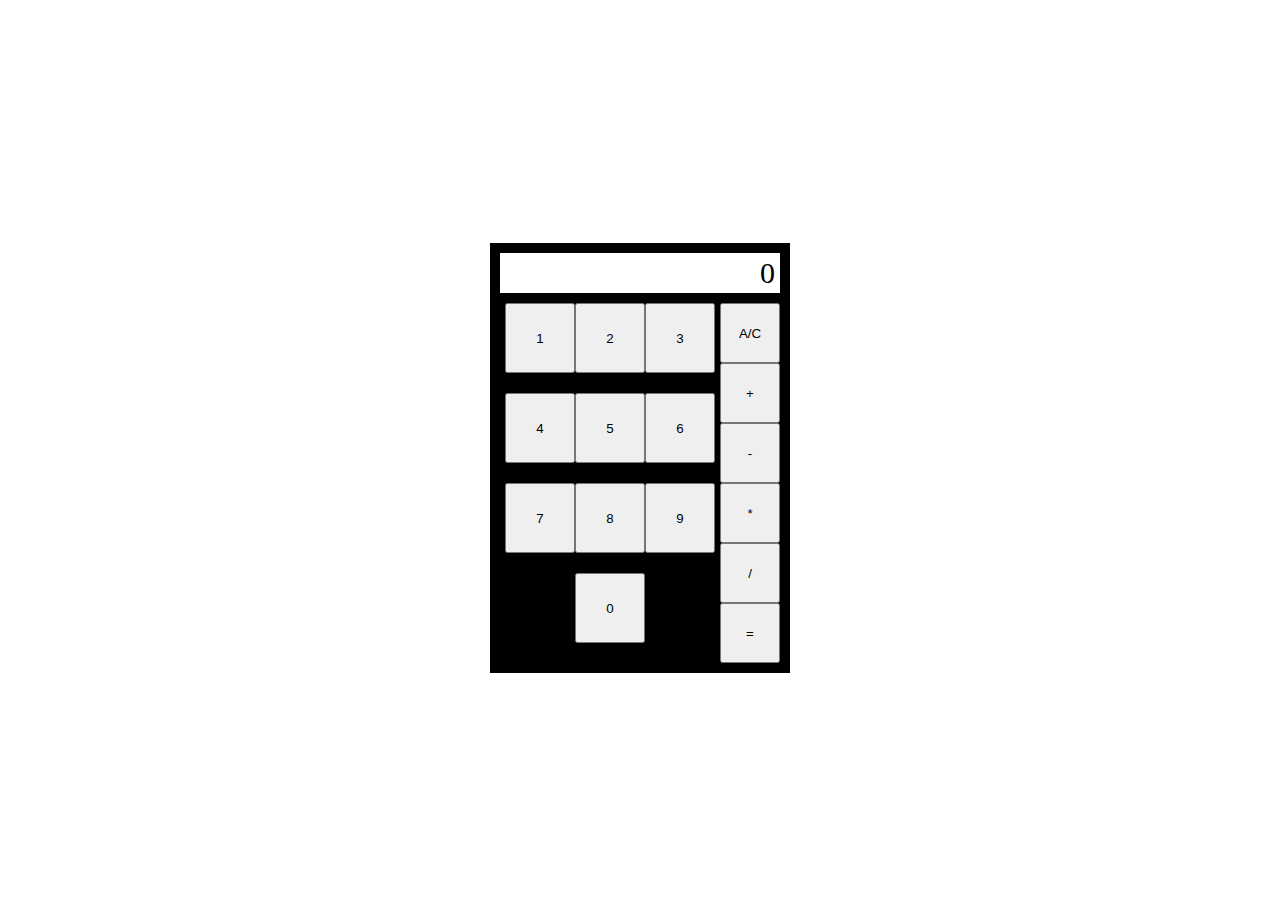
<file: calculator/index.html>
<!DOCTYPE html>
<html lang="en">
<head>
    <meta charset="UTF-8">
    <meta name="viewport" content="width=device-width, initial-scale=1.0">
    <title>Document</title>
    <link rel="stylesheet" href="style.css">
</head>
<body>
    <div class="container__calc">
        <div class="display"></div>
        <div class="container__buttons">
            <div class="container__numbers">
                <button class="button__number">1</button>
                <button class="button__number">2</button>
                <button class="button__number">3</button>
                <button class="button__number">4</button>
                <button class="button__number">5</button>
                <button class="button__number">6</button>
                <button class="button__number">7</button>
                <button class="button__number">8</button>
                <button class="button__number">9</button>
                <button class="button__number">0</button>
            </div>
            <div class="container__operators">
                <button class="button__operator">A/C</button>
                <button class="button__operator">+</button>
                <button class="button__operator">-</button>
                <button class="button__operator">*</button>
                <button class="button__operator">/</button>
                <button class="button__operator">=</button>
            </div>
        </div>
    </div>
    <script src="app.js"></script>
</body>
</html>
</file>
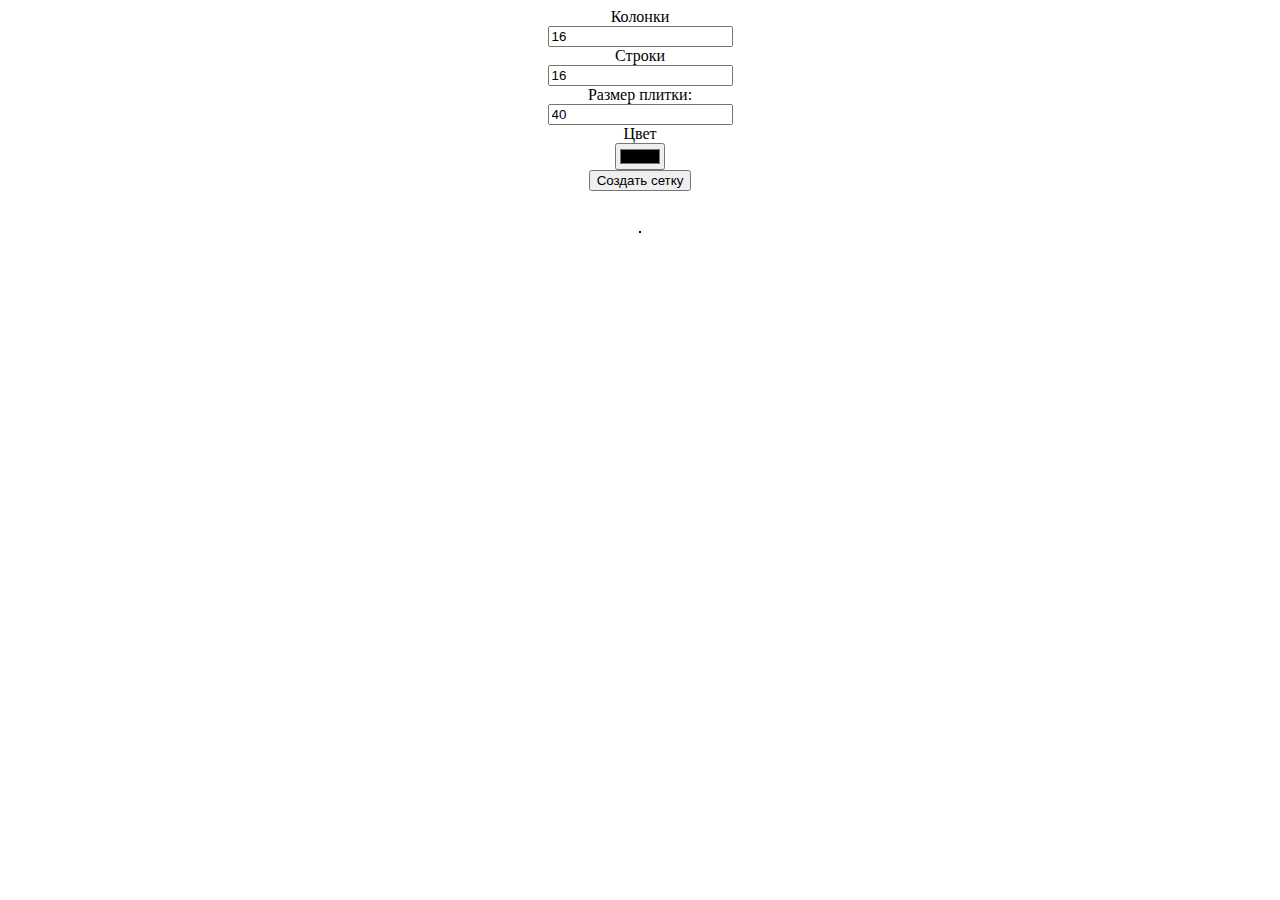
<file: Etch-a-Sketch/index.html>
<!DOCTYPE html>
<html lang="en">
<head>
    <meta charset="UTF-8">
    <meta name="viewport" content="width=device-width, initial-scale=1.0">
    <title>Document</title>
    <link rel="stylesheet" href="style.css">
</head>
<body>
    <label for="colomns">Колонки</label>
    <input id="colomns" type="number" value="16">
    
    <label for="rows">Строки</label>
    <input id="rows" type="number" value="16">
    
    <label for="size">Размер плитки:</label>
    <input id="size" type="number" value="40">

    <label for="color">Цвет</label>
    <input id="color" type="color">

    <button id="btn">Создать сетку</button>
    
    
    <div class="container__map"></div>

    <script src="app.js"></script>
</body>
</html>
</file>
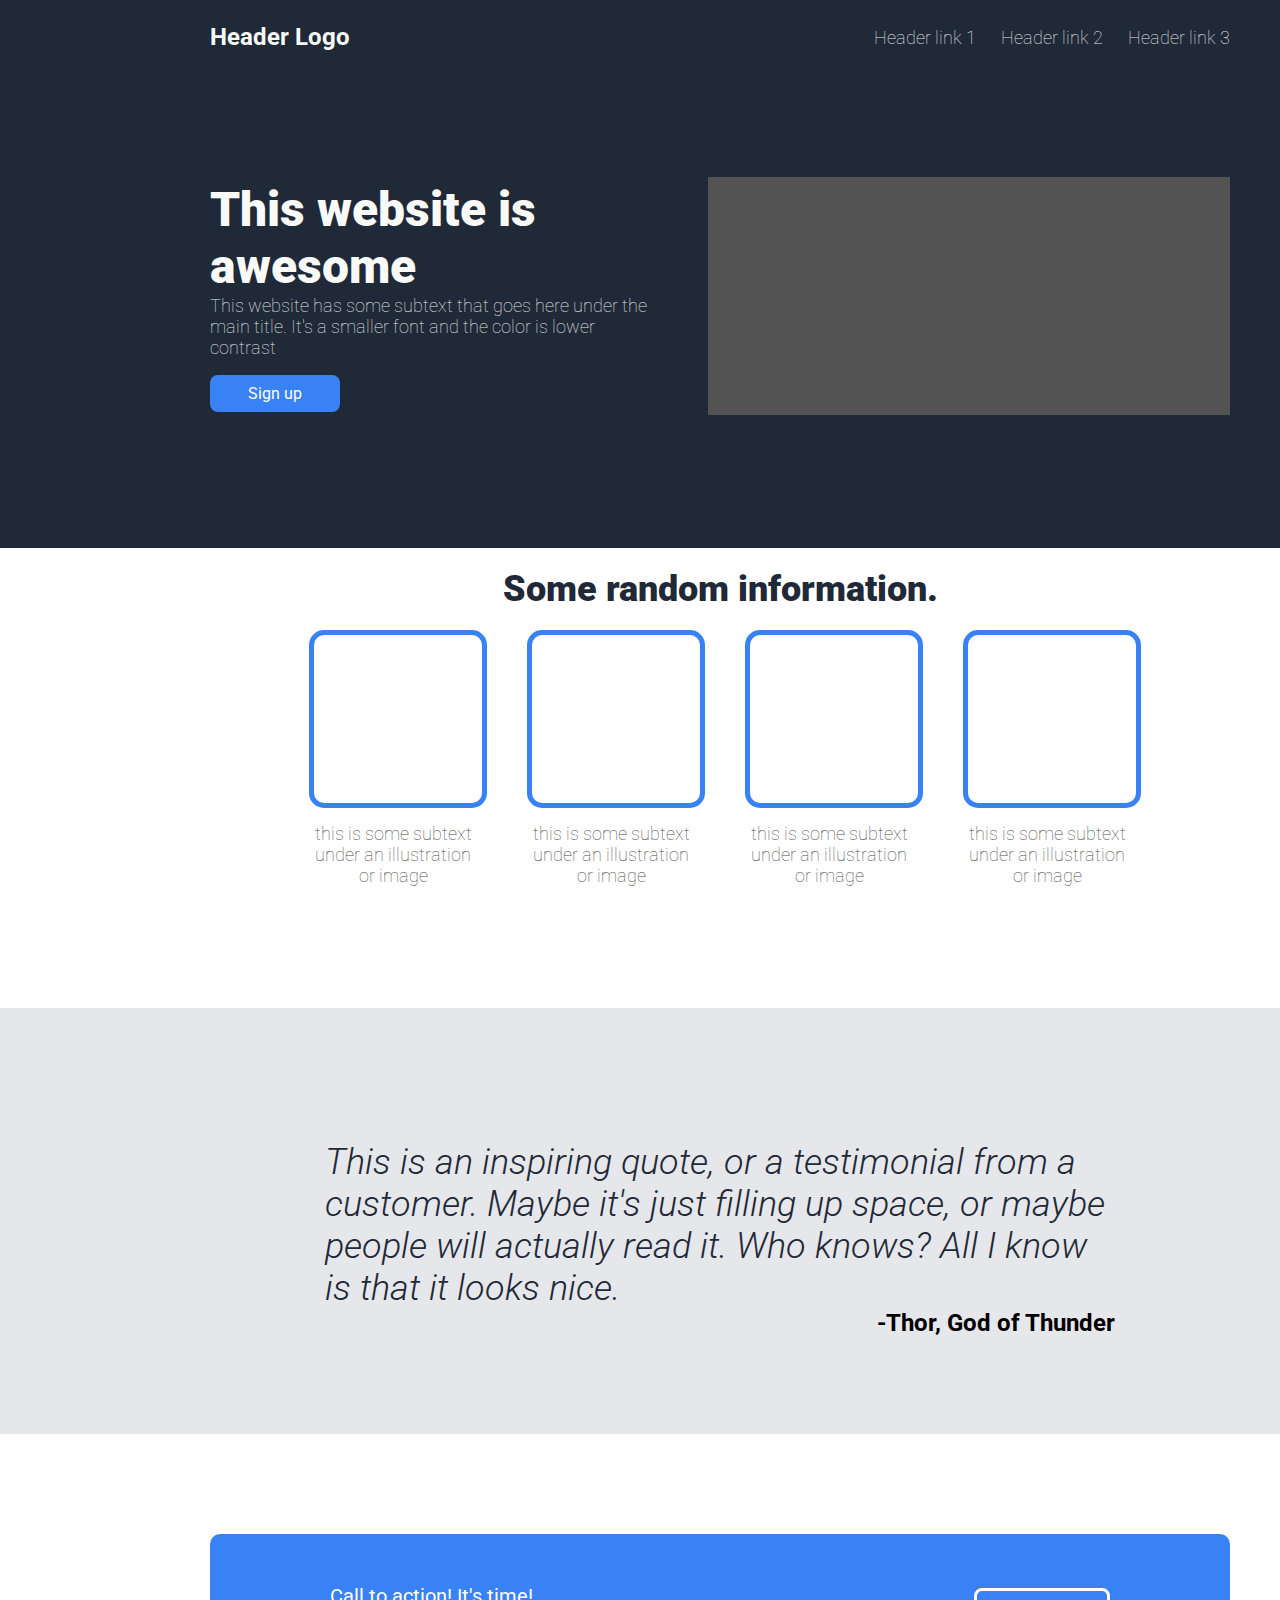
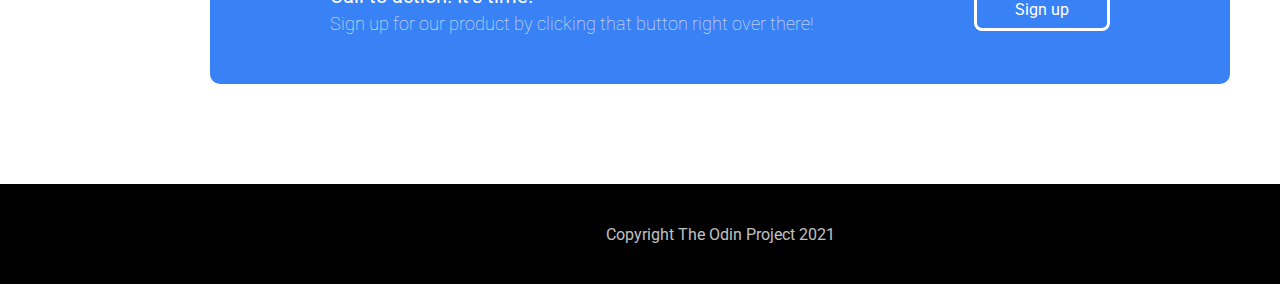
<file: flexbox/index.html>
<!DOCTYPE html>
<html lang="en">
<head>
    <meta charset="UTF-8">
    <meta name="viewport" content="width=device-width, initial-scale=1.0">
    <title>Document</title>
    <link rel="stylesheet" href="style.css">

    <link rel="preconnect" href="https://fonts.googleapis.com">
    <link rel="preconnect" href="https://fonts.gstatic.com" crossorigin>
    <link href="https://fonts.googleapis.com/css2?family=Roboto:ital,wght@0,100;0,300;0,400;0,500;0,700;0,900;1,100;1,300;1,400;1,500;1,700;1,900&display=swap" rel="stylesheet">
</head>
<body>
    <div class="wrapper">
            <header class="header">
                <div class="wrapper__container">
                    <div class="block__header">
                        <div class="block__logo">Header Logo</div>
                        <div class="block__menu">
                            <div class="links">Header link 1</div>
                            <div class="links">Header link 2</div>
                            <div class="links">Header link 3</div>
                        </div>
                    </div>
                    <div class="block__headerContent">
                        <div class="block__description">
                            <div class="block__descriptionTitle">This website is awesome</div>
                            <div class="block__descriptionSubtitle">This website has some subtext that goes here under the main title. It's a smaller font and the color is lower <br>contrast</div>
                            <div class="button">Sign up</div>
                        </div>
                        <div class="block__pic"></div>
                    </div>
                </div>
            </header>
            <div class="block__information">
                <div class="wrapper__container">
                    <div class="information__title">Some random information.</div>
                    <div class="boxs__information">
                        <div class="box__items">
                            <div class="box"></div>
                            <div class="box__subtitle">this is some subtext under an illustration or image</div>
                        </div>
                        <div class="box__items">
                            <div class="box"></div>
                            <div class="box__subtitle">this is some subtext under an illustration or image</div>
                        </div>
                        <div class="box__items">
                            <div class="box"></div>
                            <div class="box__subtitle">this is some subtext under an illustration or image</div>
                        </div>
                        <div class="box__items">
                            <div class="box"></div>
                            <div class="box__subtitle">this is some subtext under an illustration or image</div>
                        </div>
                    </div>
                </div>
            </div>
            <div class="block__quote">
                <div class="wrapper__container">
                    <div class="wrapper__quote">
                        <div class="quote__bigtext">This is an inspiring quote, or a testimonial from a customer. Maybe it's just filling up space, or maybe people will actually read it. Who knows? All I know is that it looks nice.</div>
                        <div class="quote__smalltext">-Thor, God of Thunder</div>
                    </div>
                </div>
            </div>
            <div class="block__action">
                <div class="wrapper__container">
                    <div class="wrapper__action">
                        <div class="action__text">
                            <div class="action__title">Call to action! It's time!</div>
                            <div class="action__subtitle">Sign up for our product by clicking that button right over there!</div>
                        </div>
                        <div class="button action">Sign up</div>
                    </div>
                </div>
            </div>
            <footer>
                <div class="footer__text">Copyright The Odin Project 2021</div>
            </footer>
    </div>
</body>
</html>
</file>
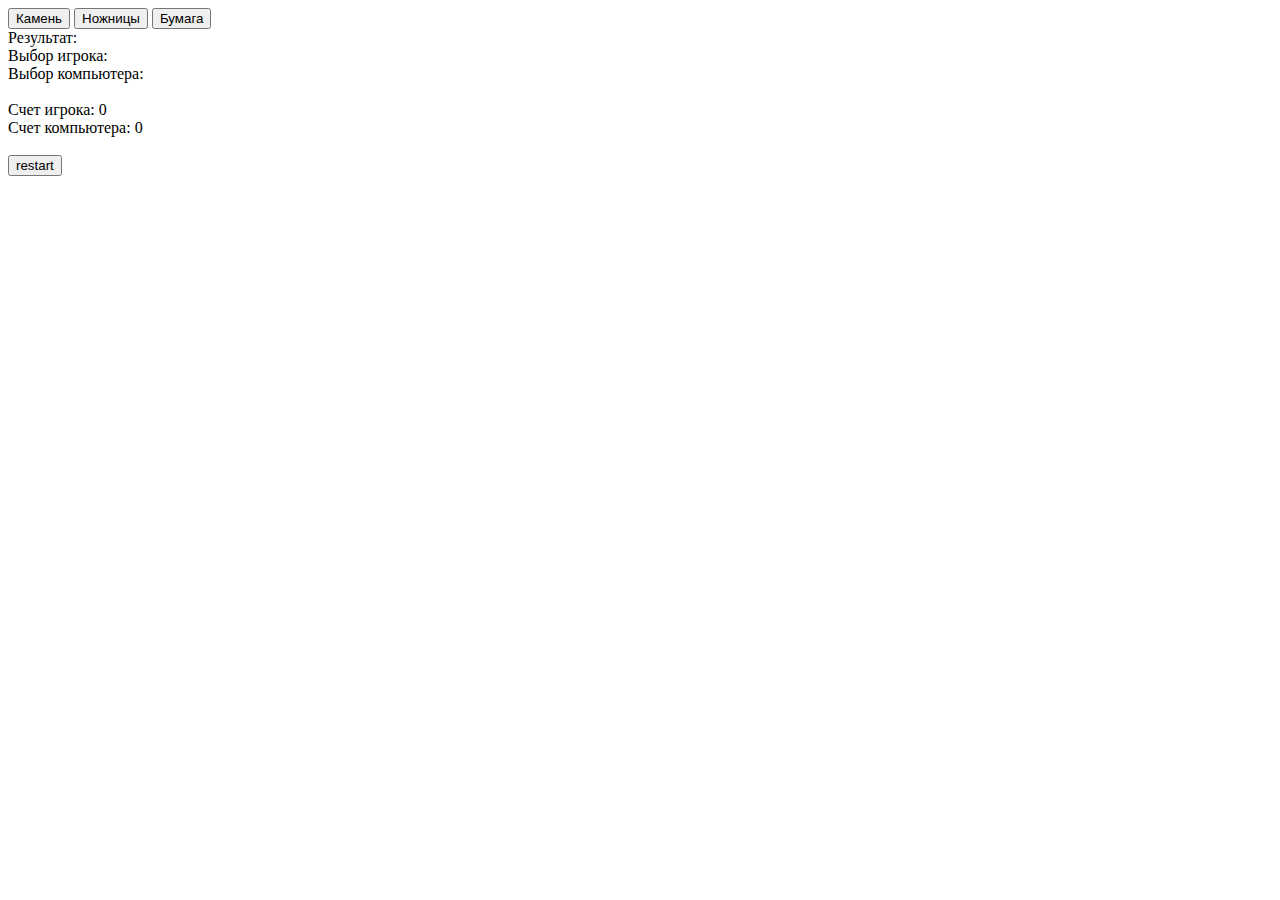
<file: Game — Rock, Scissors, Paper /index.html>
<!DOCTYPE html>
<html lang="en">
<head>
    <meta charset="UTF-8">
    <meta name="viewport" content="width=device-width, initial-scale=1.0">
    <title>Document</title>
</head>
<body>
    <button class="rock">Камень</button>
    <button class="scissors">Ножницы</button>
    <button class="paper">Бумага</button>

    <br>
    <div class="result">Результат:</div>
    <div class="choosePlayer">Выбор игрока:</div>
    <div class="chooseComputer">Выбор компьютера:</div>
    <br>
    <div class="scoreHuman">Счет игрока: 0</div>
    <div class="scoreComp">Счет компьютера: 0</div>
    <br>
    <button class="restart">restart</button>
    
    <script src="app.js"></script>
</body>
</html>
</file>
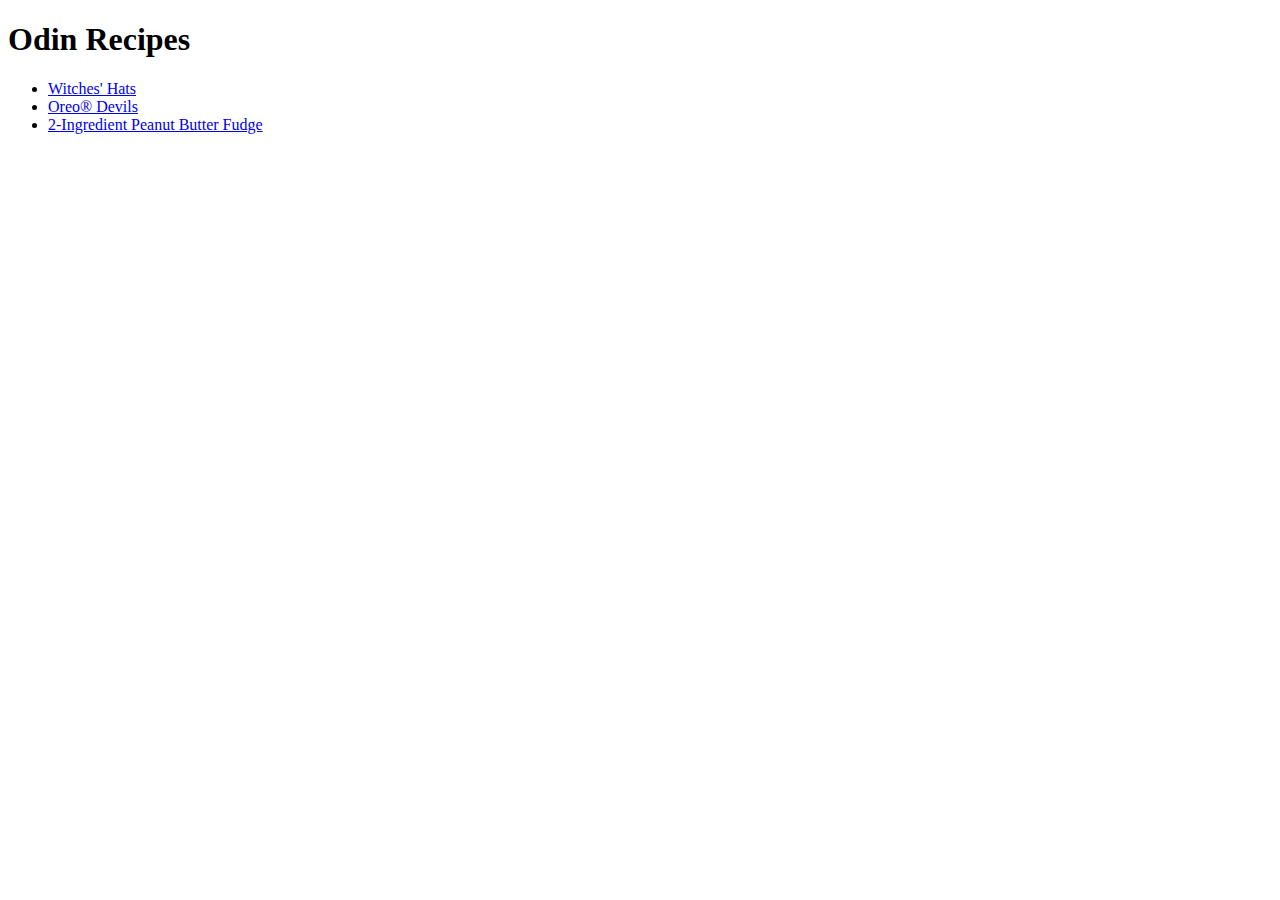
<file: odin-recipes/index.html>
<!DOCTYPE html>
<html lang="en">
<head>
    <meta charset="UTF-8">
    <meta name="viewport" content="width=device-width, initial-scale=1.0">
    <title>Document</title>
</head>
<body>
    <h1>Odin Recipes</h1>
    <ul>
        <li><a href="recipes/Witches_Hats.html">Witches' Hats</a></li>
        <li><a href="recipes/Oreo_Devils.html">Oreo® Devils</a></li>
        <li><a href="recipes/2-Ingredient_Peanu_Butter_Fudge.html">2-Ingredient Peanut Butter Fudge</a></li>
    </ul>
</body>
</html>
</file>
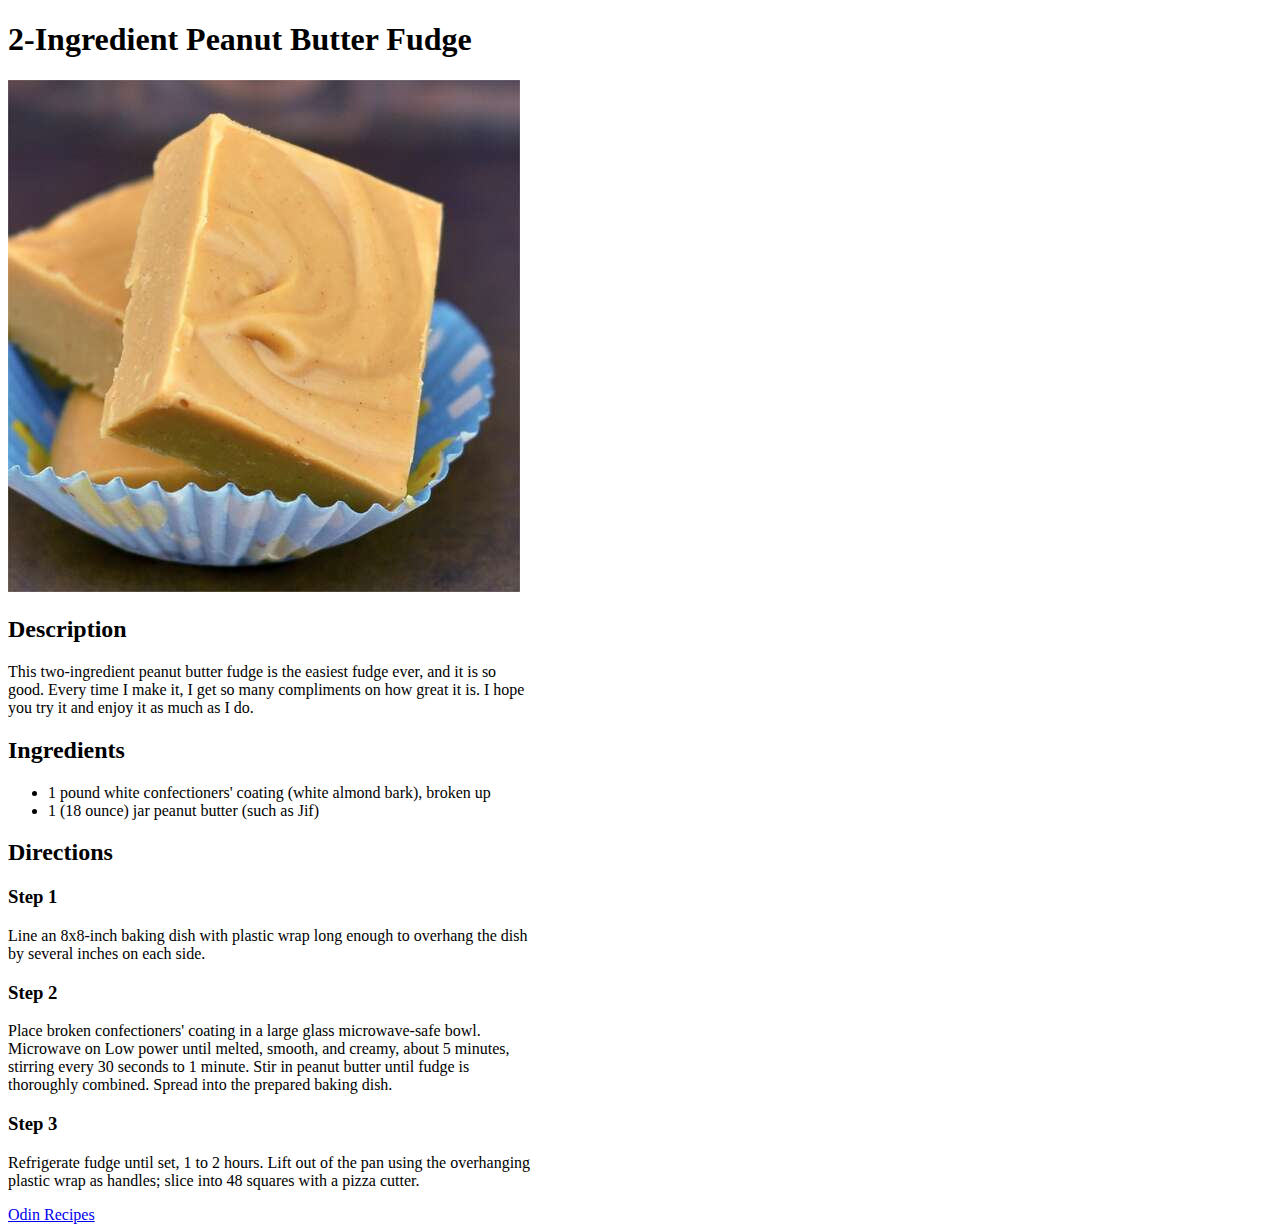
<file: odin-recipes/recipes/2-Ingredient_Peanu_Butter_Fudge.html>
<!DOCTYPE html>
<html lang="en">
<head>
    <meta charset="UTF-8">
    <meta name="viewport" content="width=device-width, initial-scale=1.0">
    <title>Document</title>
</head>
<body>
    <h1>2-Ingredient Peanut Butter Fudge</h1>
    <img src="../img/2-Ingredient_Peanut_Butter_Fudge.jpeg" alt="">
    <h2>Description</h2>
    <p>This two-ingredient peanut butter fudge is the easiest fudge ever, and it is so <br>
         good. Every time I make it, I get so many compliments on how great it is. I hope <br>
          you try it and enjoy it as much as I do.</p>
    <h2>Ingredients</h2>
    <ul>
        <li>1 pound white confectioners' coating (white almond bark), broken up</li>
        <li>1 (18 ounce) jar peanut butter (such as Jif)</li>
    </ul>
    <h2>Directions</h2>
    <h3>Step 1</h3>
    <p>Line an 8x8-inch baking dish with plastic wrap long enough to overhang the dish <br>
        by several inches on each side.</p>
    <h3>Step 2</h3>
    <p>Place broken confectioners' coating in a large glass microwave-safe bowl. <br>
        Microwave on Low power until melted, smooth, and creamy, about 5 minutes, <br>
         stirring every 30 seconds to 1 minute. Stir in peanut butter until fudge is <br>
         thoroughly combined. Spread into the prepared baking dish.</p>
    <h3>Step 3</h3>
    <p>Refrigerate fudge until set, 1 to 2 hours. Lift out of the pan using the overhanging <br>
         plastic wrap as handles; slice into 48 squares with a pizza cutter.</p>

    <a href="../index.html">Odin Recipes</a>
</body>
</html>
</file>
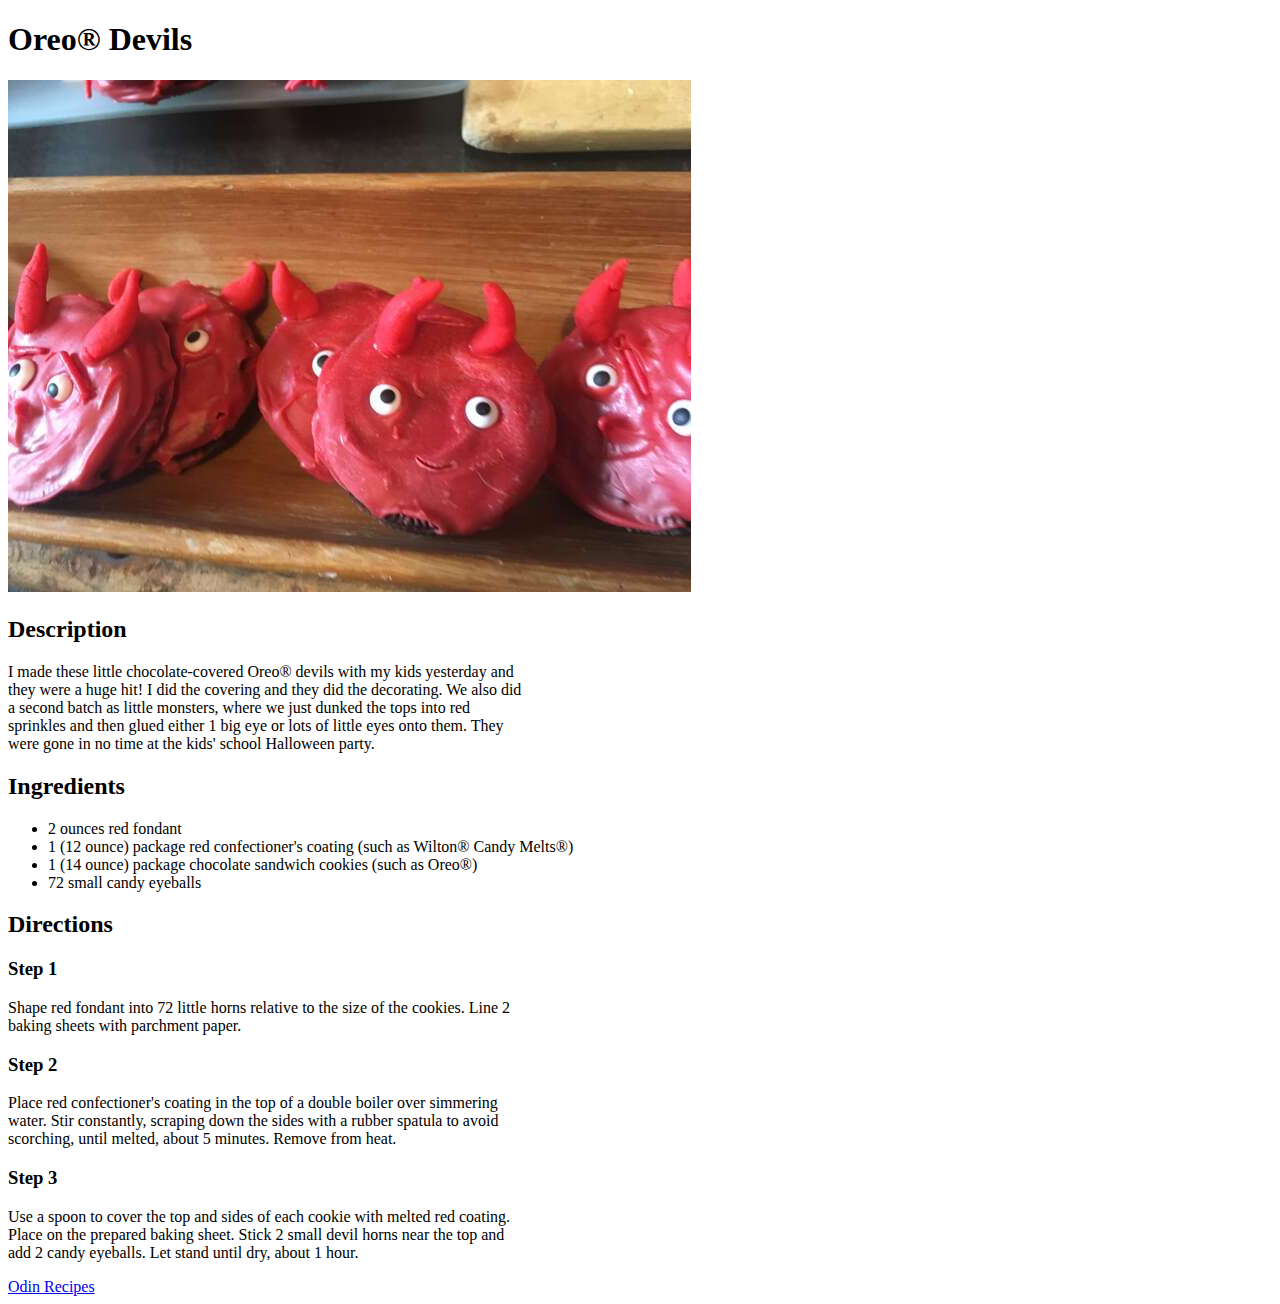
<file: odin-recipes/recipes/Oreo_Devils.html>
<!DOCTYPE html>
<html lang="en">
<head>
    <meta charset="UTF-8">
    <meta name="viewport" content="width=device-width, initial-scale=1.0">
    <title>Document</title>
</head>
<body>
    <h1>Oreo® Devils</h1>
    <img src="../img/Oreo_Devils.jpeg" alt="">
    <h2>Description</h2>
    <p>I made these little chocolate-covered Oreo® devils with my kids yesterday and <br>
        they were a huge hit! I did the covering and they did the decorating. We also did <br>
        a second batch as little monsters, where we just dunked the tops into red <br>
        sprinkles and then glued either 1 big eye or lots of little eyes onto them. They <br>
        were gone in no time at the kids' school Halloween party.</p>
    <h2>Ingredients</h2>
    <ul>
        <li>2 ounces red fondant</li>
        <li>1 (12 ounce) package red confectioner's coating (such as Wilton® Candy Melts®)</li>
        <li>1 (14 ounce) package chocolate sandwich cookies (such as Oreo®)</li>
        <li>72 small candy eyeballs</li>
    </ul>
    <h2>Directions</h2>
    <h3>Step 1</h3>
    <p>Shape red fondant into 72 little horns relative to the size of the cookies. Line 2 <br>
        baking sheets with parchment paper.</p>
    <h3>Step 2</h3>
    <p>Place red confectioner's coating in the top of a double boiler over simmering <br>
        water. Stir constantly, scraping down the sides with a rubber spatula to avoid <br>
        scorching, until melted, about 5 minutes. Remove from heat.</p>
    <h3>Step 3</h3>
    <p>Use a spoon to cover the top and sides of each cookie with melted red coating. <br>
         Place on the prepared baking sheet. Stick 2 small devil horns near the top and <br>
          add 2 candy eyeballs. Let stand until dry, about 1 hour.</p>
    <a href="../index.html">Odin Recipes</a>
</body>
</html>
</file>
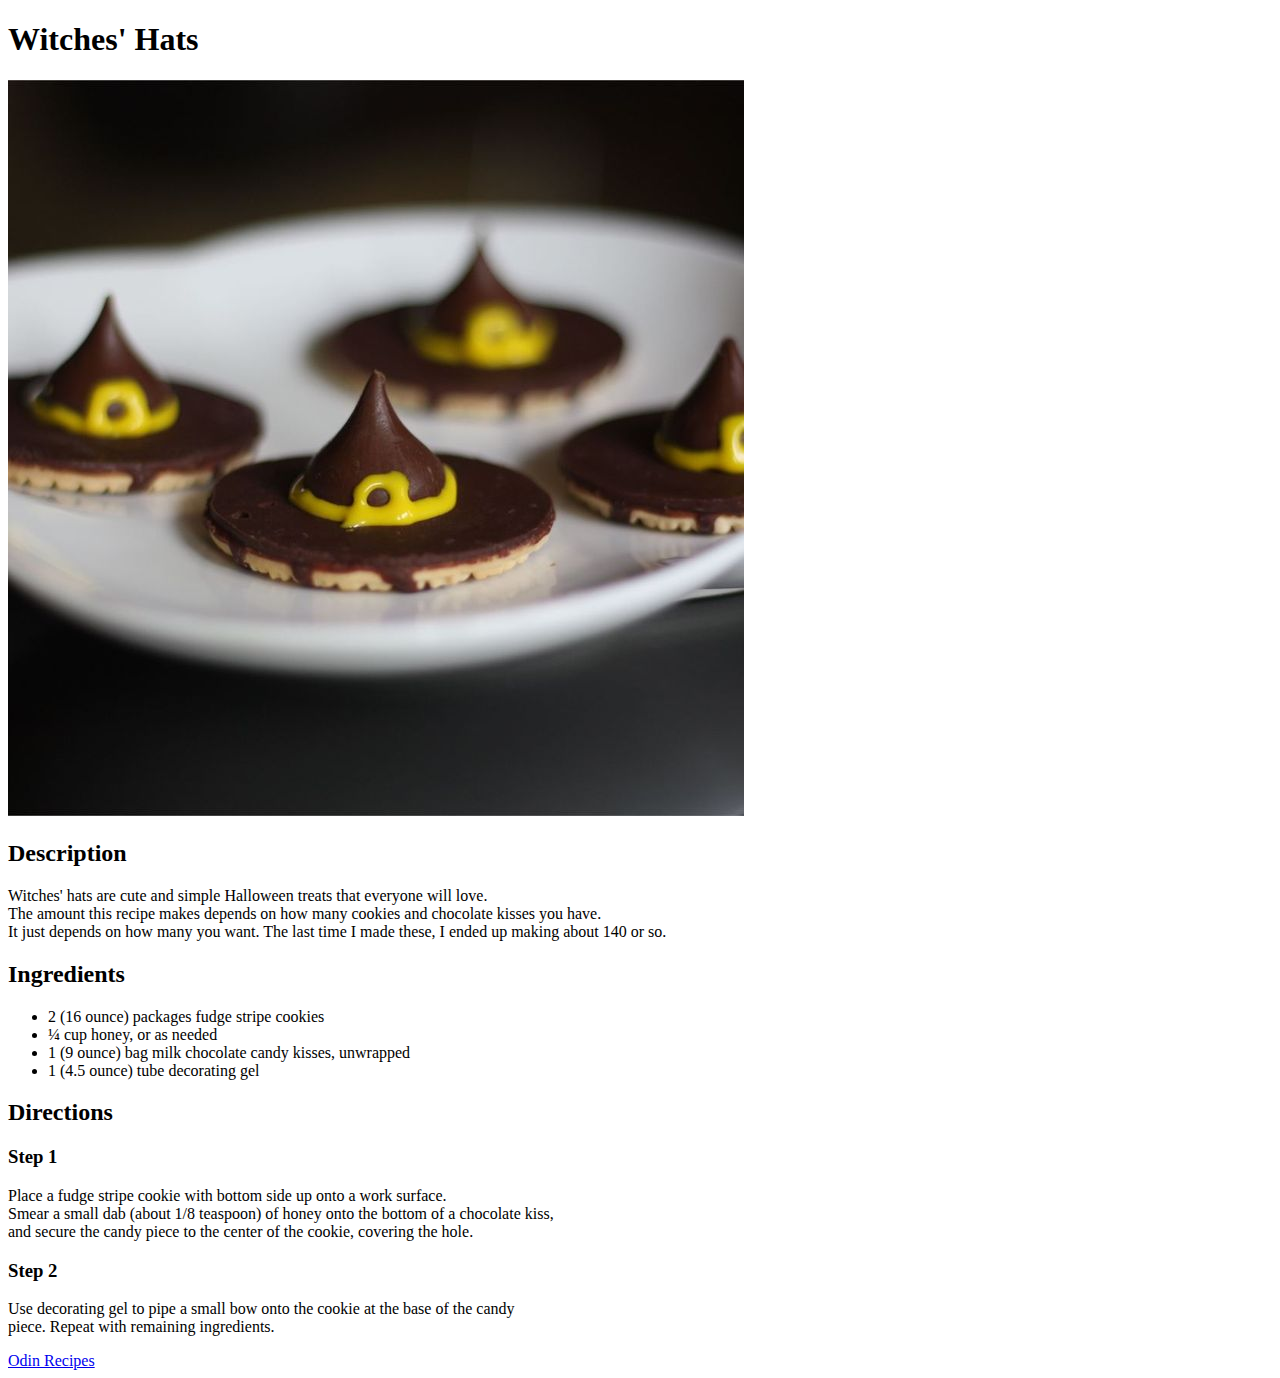
<file: odin-recipes/recipes/Witches_Hats.html>
<!DOCTYPE html>
<html lang="en">
<head>
    <meta charset="UTF-8">
    <meta name="viewport" content="width=device-width, initial-scale=1.0">
    <title>Document</title>
</head>
<body>
    <h1>Witches' Hats</h1>
    <img src="../img/witches_hats.jpg" alt="">
    <h2>Description</h2>
    <p>Witches' hats are cute and simple Halloween treats that everyone will love. <br>
    The amount this recipe makes depends on how many cookies and chocolate kisses you have. <br>
    It just depends on how many you want. The last time I made these, I ended up making about 140 or so.</p>
    <h2>Ingredients</h2>
    <ul>
        <li>2 (16 ounce) packages fudge stripe cookies</li>
        <li>¼ cup honey, or as needed</li>
        <li>1 (9 ounce) bag milk chocolate candy kisses, unwrapped</li>
        <li>1 (4.5 ounce) tube decorating gel</li>
    </ul>
    <h2>Directions</h2>
    <h3>Step 1</h3>
    <p>Place a fudge stripe cookie with bottom side up onto a work surface. <br> 
    Smear a small dab (about 1/8 teaspoon) of honey onto the bottom of a chocolate kiss, <br>
    and secure the candy piece to the center of the cookie, covering the hole.</p>
    <h3>Step 2</h3>
    <p>Use decorating gel to pipe a small bow onto the cookie at the base of the candy <br>
        piece. Repeat with remaining ingredients.</p>

    <a href="../index.html">Odin Recipes</a>
</body>
</html>
</file>
<file: calculator/style.css>
body {
    display: flex;
    justify-content: center;
    align-items: center;
    height: 100vh;
}

.container__calc {
    width: 300px;
    height: 430px;
    background-color: black;

    display: flex;
    flex-direction: column;
    align-items: center;
}

.display {
    width: 280px;
    height: 40px;
    background-color: #fff;
    margin: 10px 10px;

    display: flex;
    justify-content: end;
    align-items: center;
}

.container__buttons {
    display: flex;
}

.container__numbers {
    display: flex;
    flex-wrap: wrap;
    width: 220px;
    justify-content: center;
}

.button__number {
    width: 70px;
    height: 70px;
}

.container__operators {
    display: flex;
    flex-direction: column;
}

.button__operator {
    width: 60px;
    height: 60px;
}

.divNumbers {
    margin-right: 5px;
    font-size: 30px;
    display: flex;
    justify-content: center;
    align-items: center;
}
</file>
<file: Etch-a-Sketch/style.css>
body {
    display: flex;
    flex-direction: column;
    align-items: center;
}

.container__map {
    display: flex;
    /* width: 672px; */
    flex-wrap: wrap;
    margin: 40px;
    border: 1px solid black;
}

.grid{
    background-color: white;
    width: 40px;
    height: 40px;
    border: 1px solid black;
}
</file>
<file: flexbox/style.css>
body {
    margin: 0;
    font-family: "Roboto", sans-serif;
}

.wrapper {
    width: 1440px;
    margin: 0 auto;
    display: flex;
    justify-content: center;
    flex-direction: column;
}

.wrapper__container {
    margin: 0 210px 0 210px;
    display: flex;
    flex-direction: column;
}

.header {
    background-color: #1f2937;
    color: #fff;
    width: 100%;
}

.block__header {
    display: flex;
    justify-content: space-between;
    align-items: center;
    margin: 23px 0 126px;
}

.block__logo {
    font-size: 24px;
    color: #f9faf8;
    font-weight: 700;
}

.block__menu {
    display: flex;
    font-weight: 100;
    font-size: 18px;
    color: #e5e7eb;
}

.links {
    margin-right: 25px;
}
.links:last-child {
    margin-right: 0;
}

.block__headerContent {
    display: flex;
    height: 238px;
    margin-bottom: 133px;
    justify-content: space-between;
}

.block__description {
    display: flex;
    flex-direction: column;
    justify-content: center;   
    
    width: 450px;
}

.block__descriptionTitle {
    font-size: 48px;
    font-weight: 900;
    color: #f9faf8;
}

.block__descriptionSubtitle {
    font-size: 18px;
    font-weight: 100;
    color: #e5e7eb;
}

.button {
    width: 130px;
    height: 37px;
    background-color: #3882f6;
    border-radius: 8px;
    display: flex;
    justify-content: center;
    align-items: center;

    margin-top: 17px;
}

.block__pic {
    width: 522px;
    height: 100%;
    background-color: rgb(83, 83, 83);
}

.block__information {
    display: flex;
    align-items: center;
    flex-direction: column;
}

.information__title {
    margin: 20px 0;
    display: flex;
    justify-content: center;

    font-weight: 900;
    font-size: 36px;
    color: #1f2937;
}

.boxs__information {
    display: flex;
    width: 100%;
    margin-bottom: 122px;
}

.box__items {
    margin-right: 50px;
    width: 168px;
}

.box__items:last-child {
    margin-right: 0;
}

.box {
    width: 168px;
    height: 168px;
    border: 5px solid #3882f6;
    border-radius: 15px;
}

.box__subtitle {
    margin-top: 15px;

    font-size: 18px;
    font-weight: 100;
    opacity: 75%;

    text-align: center;
}


.block__quote {
    width: 100%;
    height: 426px;
    background-color: #e5e7eb;
     
    display: flex;
    justify-content: center;
    align-items: center;
    flex-direction: column;
}

.wrapper__quote {
    width: 790px;
    height: 161px;
}

.quote__bigtext {
    font-size: 36px;
    color: #1f2937;
    font-weight: 300;
    font-style: italic;
}

.quote__smalltext {
    text-align: right;
    font-weight: bold;
    font-size: 24px;
}

.block__action {
    margin: 100px 0;
    width: 100%;
    color: #fff;
}

.wrapper__action {
    height: 150px;
    background-color: #3882f6;
    display: flex;
    padding: 0 120px;
    justify-content: space-between;
    border-radius: 10px;
    align-items: center;
}

.action__title {
    font-size: 20px;
}

.action__subtitle {
    font-weight: 100;
    font-size: 18px;
    color: #e5e7eb;

    margin-top: 5px;
}

.button.action {
    border: 3px solid #fff;
    margin: 0;
}

footer {
    height: 100px;
    background-color: black;
    color: white;

    display: flex;
    justify-content: center;
    align-items: center;
}

.footer__text {
    opacity: 75%;
}
</file>
